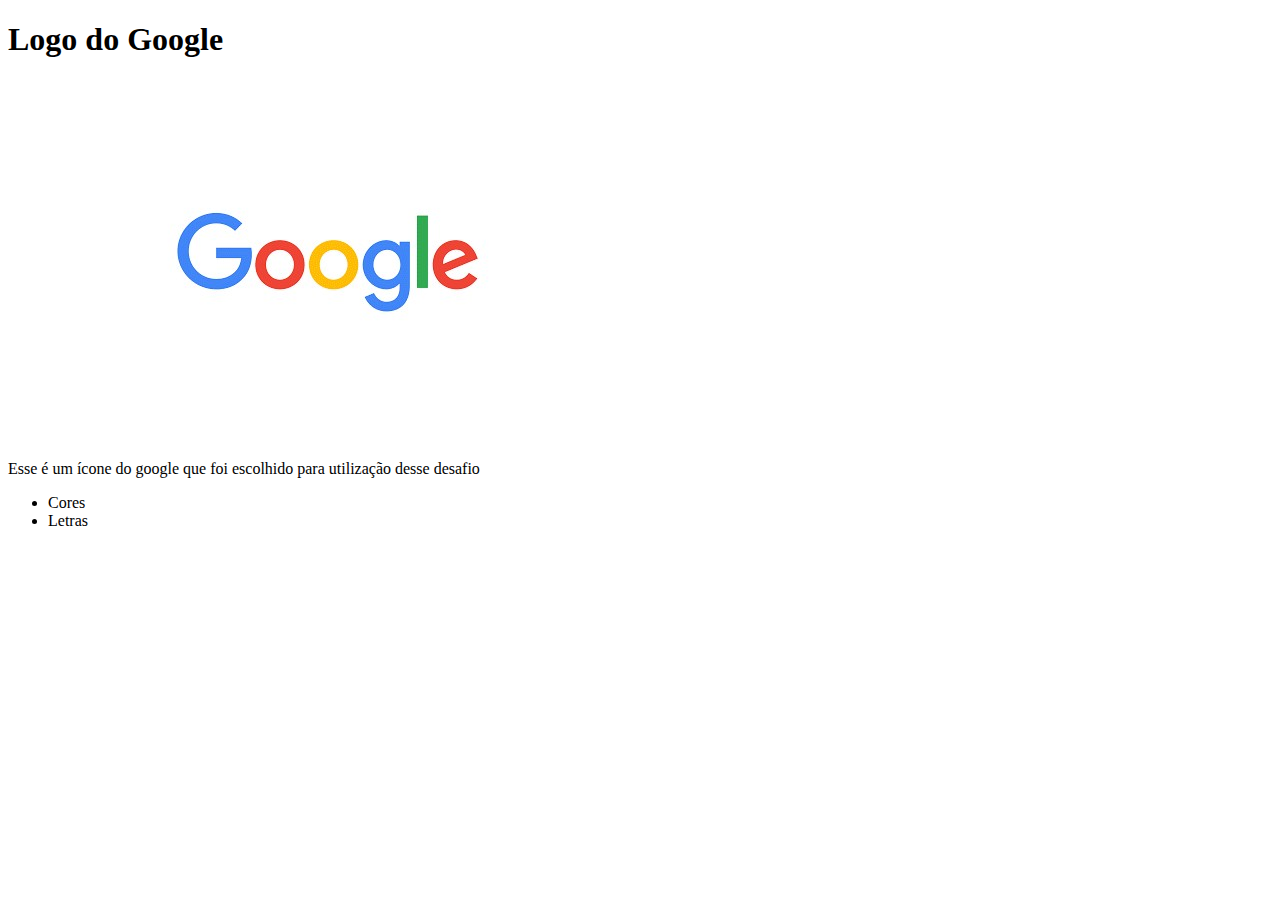
<file: 1_Desafio/index.html>
<!DOCTYPE html>
<html lang="en">
<head>
    <meta charset="UTF-8">
    <meta name="viewport" content="width=device-width, initial-scale=1.0">
    <title>Desafio 1</title>
</head>
<body>
    <h1>Logo do Google</h1>
    <img src="img/143300.jfif" alt="Logo do Google">
    <p>Esse é um ícone do google que foi escolhido para utilização desse desafio</p>
    <ul>
        <li>
            Cores
        </li>
        <li>
            Letras
        </li>
    </ul>
</body>
</html>
</file>
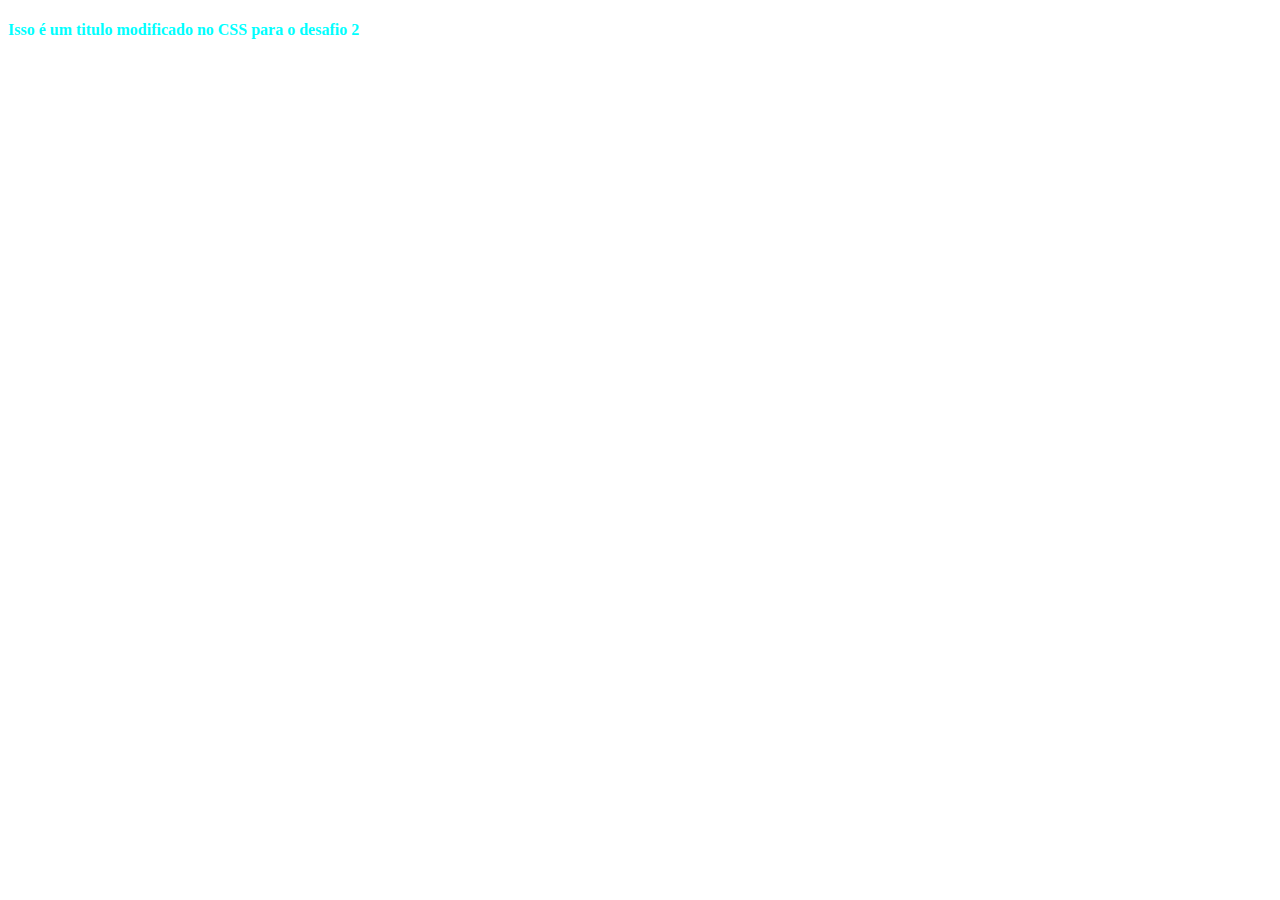
<file: 2_Desafio/index.html>
<!DOCTYPE html>
<html lang="en">
<head>
    <meta charset="UTF-8">
    <meta name="viewport" content="width=, initial-scale=1.0">
    <link rel="stylesheet" href="CSS/titles.css">
    <title>Desafio 2</title>
</head>
<body>
    <h4>Isso é um titulo modificado no CSS para o desafio 2</h4>
</body>
</html>
</file>
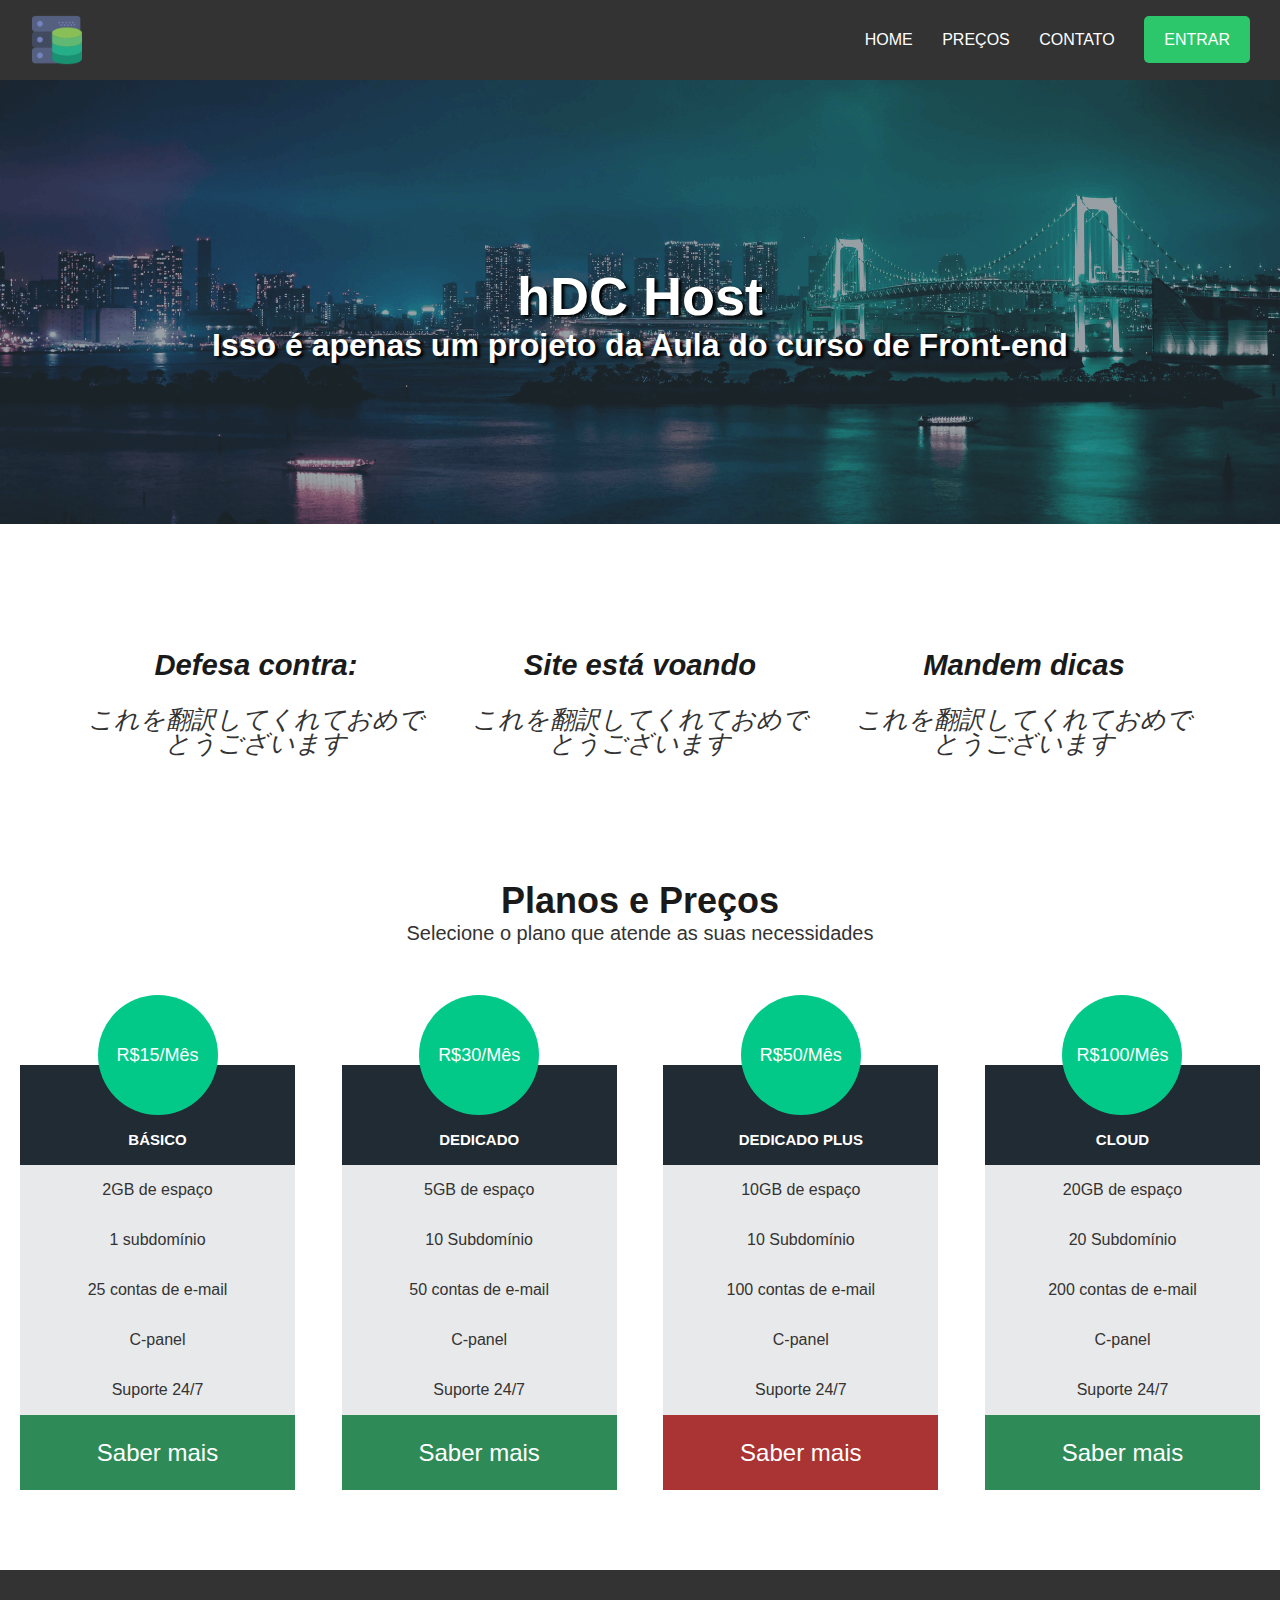
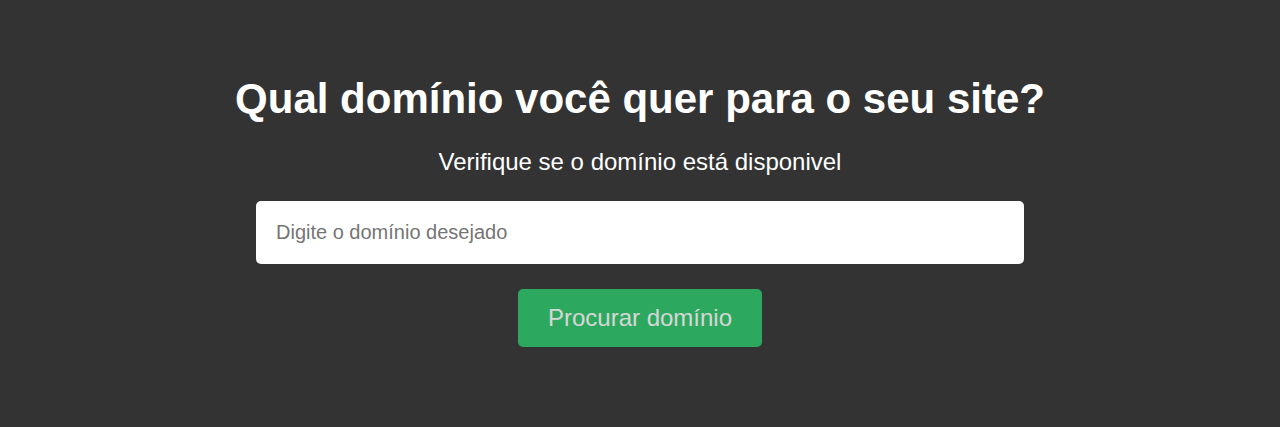
<file: 8_Aula_Projeto3/index.html>
<!DOCTYPE html>
<html lang="en">
<head>
    <meta charset="UTF-8">
    <meta name="viewport" content="width=device-width, initial-scale=1.0">
    <title>hDC Host</title>
    <!-- Icons -->
    <!-- link: https://cdnjs.com/ -->
    <link rel="stylesheet" href="https://cdnjs.cloudflare.com/ajax/libs/font-awesome/6.4.2/css/all.min.css" integrity="sha512-z3gLpd7yknf1YoNbCzqRKc4qyor8gaKU1qmn+CShxbuBusANI9QpRohGBreCFkKxLhei6S9CQXFEbbKuqLg0DA==" crossorigin="anonymous" referrerpolicy="no-referrer" />
    <!-- Styles -->
    <link rel="stylesheet" href="CSS/styles.css" />
</head>
<body>
    <div class="containeer">
        <div class="navbar-container">
            <nav>
                <a href="#">
                    <img src="img/hdchostlogo.png" alt="hDC Host" class="logo" />
                </a>
                <ul class="navbar-items">
                    <li>
                        <a href="#">Home</a>
                    </li>
                    <li>
                        <a href="#">Preços</a>
                    </li>
                    <li>
                        <a href="#">Contato</a>
                    </li>
                    <li>
                        <a href="#" class="default-btn">Entrar</a>
                    </li>
                </ul>
            </nav>
        </div>
         <!-- A main server para identificar conteudo principal da página -->
        <main>
            <div class="main-banner">
                <h1>hDC Host</h1>
                <p>Isso é apenas um projeto da Aula do curso de Front-end</p>
            </div>
            <!-- section = div, porem utiliza para dividir o site em sessões -->
            <section class="services-container">
                <ul>
                    <li>
                        <i class="fas fa-shield-alt">
                            <h3>Defesa contra:</h3>
                            <p>
                                これを翻訳してくれておめでとうございます
                            </p>
                        </i>
                    </li>
                    <li>
                        <i class="fas fa-rocket">
                            <h3>Site está voando</h3>
                            <p>
                                これを翻訳してくれておめでとうございます
                            </p>
                        </i>
                    </li>
                    <li>
                        <i class="fas fa-comments">
                            <h3>Mandem dicas</h3>
                            <p>
                                これを翻訳してくれておめでとうございます
                            </p>
                        </i>
                    </li>
                </ul>
            </section>
            <section class="pricing-container">
                <h2>Planos e Preços</h2>
                <p>Selecione o plano que atende as suas necessidades</p>
                <div class="plans-container">
                    <div class="plan">
                        <ul>
                            <li class="price">
                                R$15/Mês
                            </li>
                            <li class="plan-name">
                                Básico
                            </li>
                            <li>
                                2GB de espaço
                            </li>
                            <li>
                                1 subdomínio
                            </li>
                            <li>
                                25 contas de e-mail
                            </li>
                            <li>
                                C-panel
                            </li>
                            <li>
                                Suporte 24/7
                            </li>
                            <li class="plan-btn">
                                Saber mais
                            </li>
                        </ul>
                    </div>
                    <div class="plan">
                        <ul>
                            <li class="price">
                                R$30/Mês
                            </li>
                            <li class="plan-name">
                                Dedicado
                            </li>
                            <li>
                                5GB de espaço
                            </li>
                            <li>
                                10 Subdomínio
                            </li>
                            <li>
                                50 contas de e-mail
                            </li>
                            <li>
                                C-panel
                            </li>
                            <li>
                                Suporte 24/7
                            </li>
                            <li class="plan-btn">
                                Saber mais
                            </li>
                        </ul>
                    </div>
                    <div class="plan">
                        <ul>
                            <li class="price">
                                R$50/Mês
                            </li>
                            <li class="plan-name">
                                Dedicado Plus
                            </li>
                            <li>
                                10GB de espaço
                            </li>
                            <li>
                                10 Subdomínio
                            </li>
                            <li>
                                100 contas de e-mail
                            </li>
                            <li>
                                C-panel
                            </li>
                            <li>
                                Suporte 24/7
                            </li>
                            <li class="plan-btn recommended">
                                Saber mais
                            </li>
                        </ul>
                    </div>
                    <div class="plan">
                        <ul>
                            <li class="price">
                                R$100/Mês
                            </li>
                            <li class="plan-name">
                                Cloud
                            </li>
                            <li>
                                20GB de espaço
                            </li>
                            <li>
                                20 Subdomínio
                            </li>
                            <li>
                                200 contas de e-mail
                            </li>
                            <li>
                                C-panel
                            </li>
                            <li>
                                Suporte 24/7
                            </li>
                            <li class="plan-btn">
                                Saber mais
                            </li>
                        </ul>
                    </div>
                </div>
            </section>
            <section class="searchdomain-container">
                <h2>Qual domínio você quer para o seu site?</h2>
                <p>Verifique se o domínio está disponivel</p>
                <form>
                    <input type="text" name="domain" id="domain" placeholder="Digite o domínio desejado">
                    <input type="submit" value="Procurar domínio">
                </form>
            </section>
        </main>
    </div>
</body>
</html>
</file>
<file: 2_Desafio/CSS/titles.css>
h4 {
    color: aqua;
}
</file>
<file: 8_Aula_Projeto3/CSS/styles.css>
/* Geral */
/* (*) todos os elementos */
* {
    margin: 0;
    padding: 0;
    font-family: Helvetica;
    box-sizing: border-box;
}

h1, h2, h3 {
    color: #1a1a1a;
    margin-top: 25px;
}

p {
    color: #333;
}

/* Navbar */
.navbar-container {
    width: 100%;
    height: 80px;
    background-color: #333;
    padding: 0 2rem;
}

.nav {
    position: relative;
}

.logo {
    width: 50px;
    margin-top: 15px;
}

.navbar-items{
    position: absolute;
    right: 30px;
    height: 80px;
    line-height: 80px;
    margin: 0;
    display: inline;
}

.navbar-items li {
    display: inline;
    text-transform: uppercase;
    margin-left: 25px;
}

.navbar-items a {
    color: #fff;
    text-decoration: none;
    transition: 0.5s;
}

.navbar-items a:hover {
    color: #A8A8A8;
}

.default-btn {
    padding: 15px 20px;
    background-color: #2cc76a;
    border-radius: 5px;
}

.navbar-items .default-btn:hover{
    background-color: #75E1A0;
}

/* main banner */

.main-banner {
    background-image: url("../img/mainbanner.png");
    background-size: cover;
    background-position: center;
    padding: 10rem 0;
}

.main-banner h1,
.main-banner p {
    color:#fff;
    text-align: center;
    font-weight: bold;
    text-shadow: #000 3px 2px 3px;
}

.main-banner h1 {
    font-size: 54px;
}

.main-banner p {
    font-size: 32px;
}

/* services */

.services-container {
    padding: 5rem 0;
}
.services-container ul {
    display: flex;
    width: 90%;
    margin: 0 auto;
}

.services-container li {
    flex: 1 1 200px;
    list-style: none;
    text-align: center;
    padding: 20px;
}

.fas {
    font-size: 25px;
    margin-bottom: 15px;
}

.fa-shield-alt {
    color:#03C988;
}

.fa-rocket {
    color: #aa3333;
}

.fa-comments {
    color: #00337C;
}

.services-container h3 {
    margin-bottom: 25px;
}

.services-container p {
    line-height: 24px;
}

/* prices and plans */
.pricing-container {
    padding-bottom: 5rem;
    text-align: center;
}

.pricing-container h2 {
    font-size: 36px;
}

.pricing-container p {
    font-size: 20px;
}

.plans-container {
    display: flex;
    justify-content: space-between;
    margin: 50px auto 0;
}
.plan {
    flex: 1;
    max-width: 275px;
    margin: 0 20px;
}

.plan ul {
    padding: 0;
}

.plan li {
    list-style: none;
    height: 50px;
    line-height: 50px;
    background-color: #e8e9ea;
    color: #333;
}

.plan .price {
    width: 120px;
    height: 120px;
    border-radius: 50%;
    background-color: #03C988;
    color: #fff;
    text-align: center;
    line-height: 120px;
    margin: 0 auto -50px;
    font-size: 18px;
    position: relative;
}

.plan .plan-name {
    text-transform: uppercase;
    font-size: 15px;
    font-weight: bold;
    color: #fff;
    background-color: #202b34;
    padding: 50px 0;
}

.plan .plan-btn {
    background-color: seagreen;
    color: #fff;
    font-size: 24px;
    height: 75px;
    line-height: 75px;
    cursor: pointer;
}

.plan .recommended {
    background-color: #aa3333;
}

/* seach domain */

.searchdomain-container {
    background-color: #333;
    text-align: center;
    padding: 5rem 0;
}

.searchdomain-container h2 {
    color: #fff;
    font-size: 42px;
    margin-bottom: 25px;
}

.searchdomain-container p {
    color: #fff;
    font-size: 24px;
    margin-bottom: 25px;
}

.searchdomain-container input {
    display: block;
    border: none;
    border-radius: 5px;
    margin: 0 auto;
}

.searchdomain-container input[type="text"] {
    width: 60%;
    padding: 20px;
    font-size: 20px;
    margin-bottom: 25px;
}

.searchdomain-container input[type="submit"] {
    background-color: #2cc76a;
    padding: 15px 30px;
    color: #fff;
    font-size: 24px;
    cursor: pointer;
    opacity: 0.8;
}

.searchdomain-container input[type="submit"]:hover {
    opacity: 1;
}
</file>
